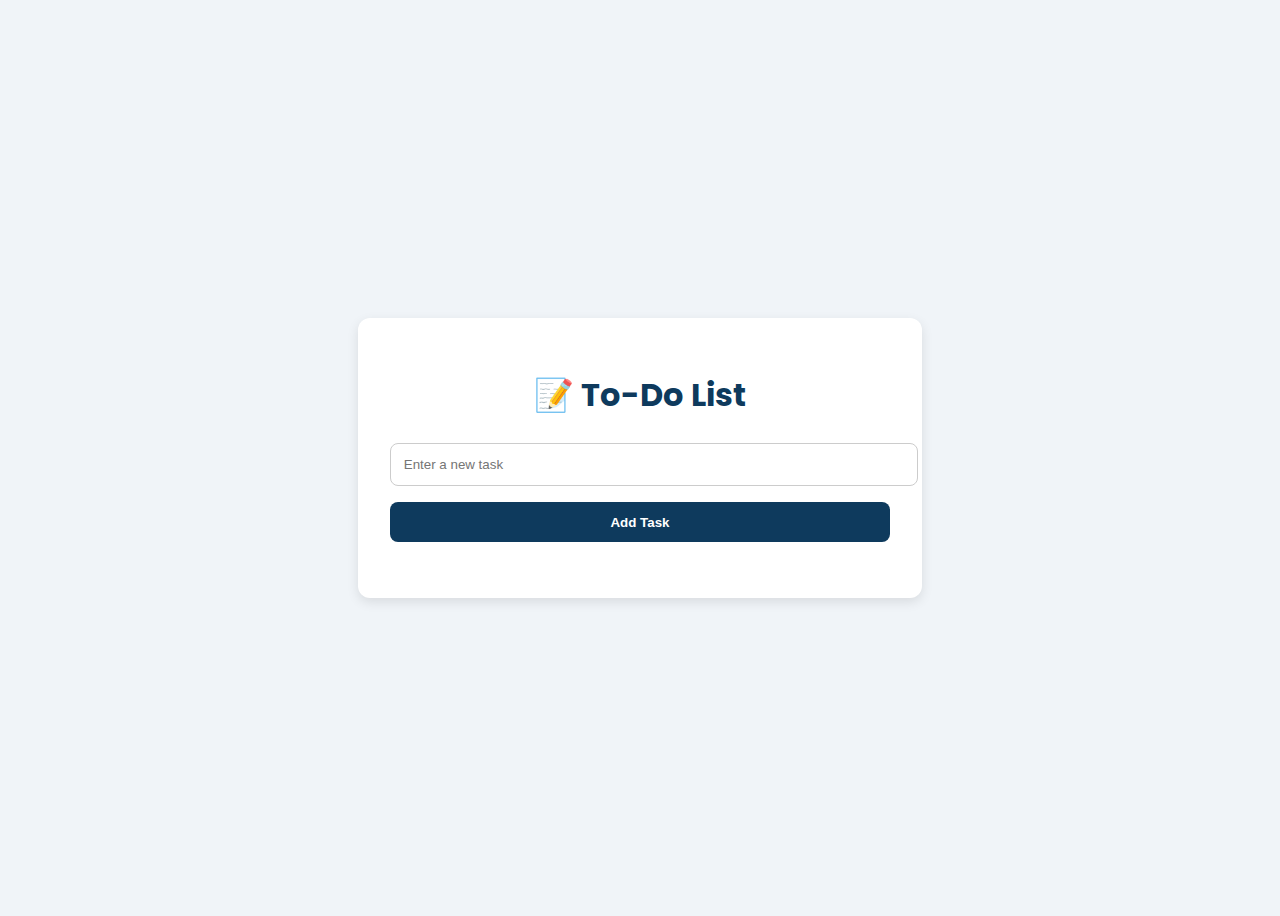
<file: index.html>
<!-- Modern To-Do List App -->
<!DOCTYPE html>
<html lang="en">
<head>
  <meta charset="UTF-8">
  <meta name="viewport" content="width=device-width, initial-scale=1.0">
  <title>Modern To-Do App</title>
  <link href="https://fonts.googleapis.com/css2?family=Poppins:wght@300;500;700&display=swap" rel="stylesheet">
   <link rel="stylesheet" href="style.css">
</head>
<body>
  <div class="container">
    <h1>📝 To-Do List</h1>
    <input type="text" id="taskInput" placeholder="Enter a new task">
    <button onclick="addTask()">Add Task</button>
    <ul id="taskList"></ul>
  </div>

  
    <script src="script.js"></script>
</body>
</html>
</file>
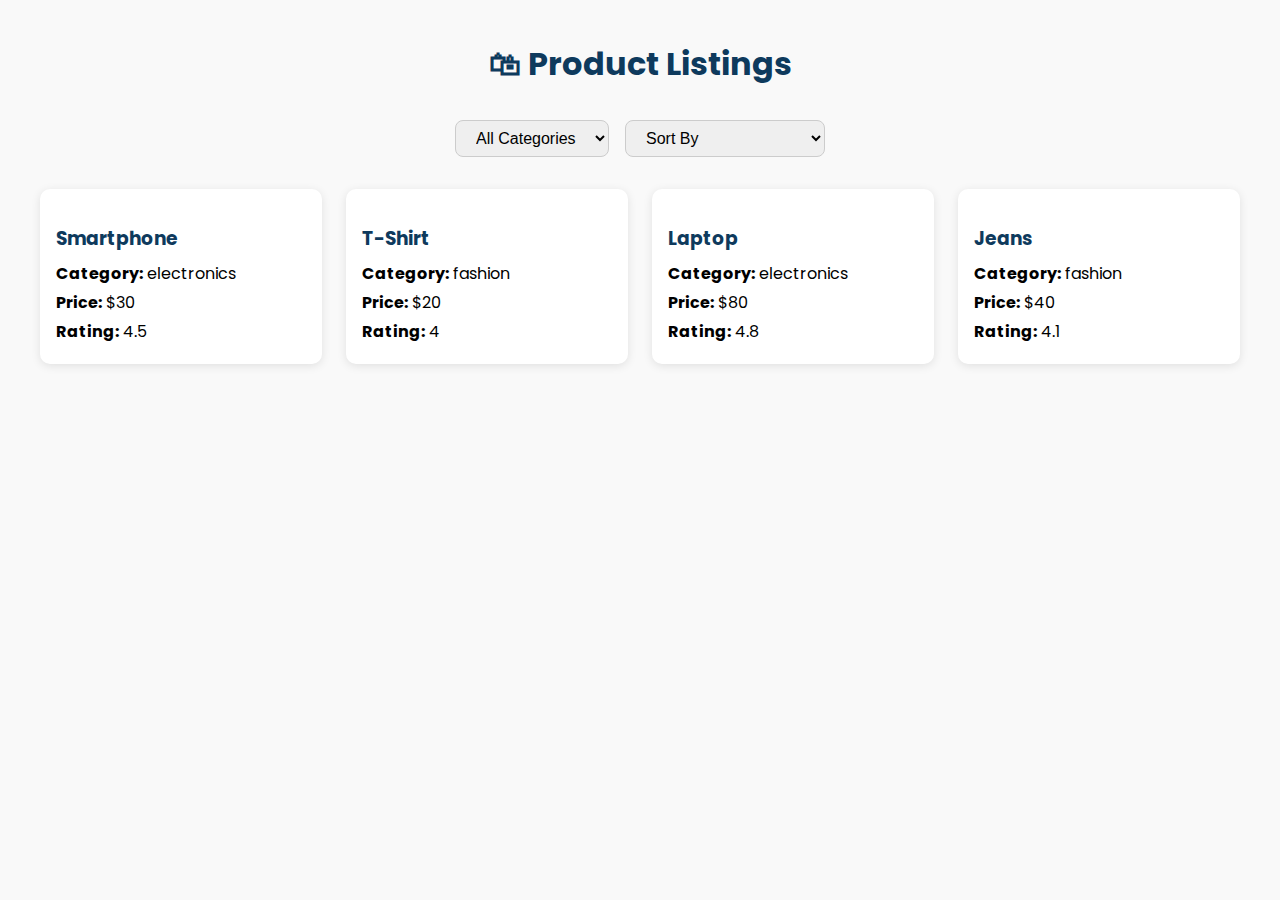
<file: index1.html>
<html lang="en">
<head>
  <meta charset="UTF-8">
  <meta name="viewport" content="width=device-width, initial-scale=1.0">
  <title>Product Listing</title>
  <link href="https://fonts.googleapis.com/css2?family=Poppins:wght@300;500;700&display=swap" rel="stylesheet">
  <link rel="stylesheet" href="style1.css">
  
</head>
<body>
  <h1>🛍 Product Listings</h1>
  <div class="controls">
    <select id="categoryFilter">
      <option value="all">All Categories</option>
      <option value="electronics">Electronics</option>
      <option value="fashion">Fashion</option>
    </select>
    <select id="sortFilter">
      <option value="default">Sort By</option>
      <option value="price">Price (Low to High)</option>
      <option value="rating">Rating (High to Low)</option>
    </select>
  </div>
  <div id="productContainer"></div>
<script src="script1.js"></script>

</body>
</html>
</file>
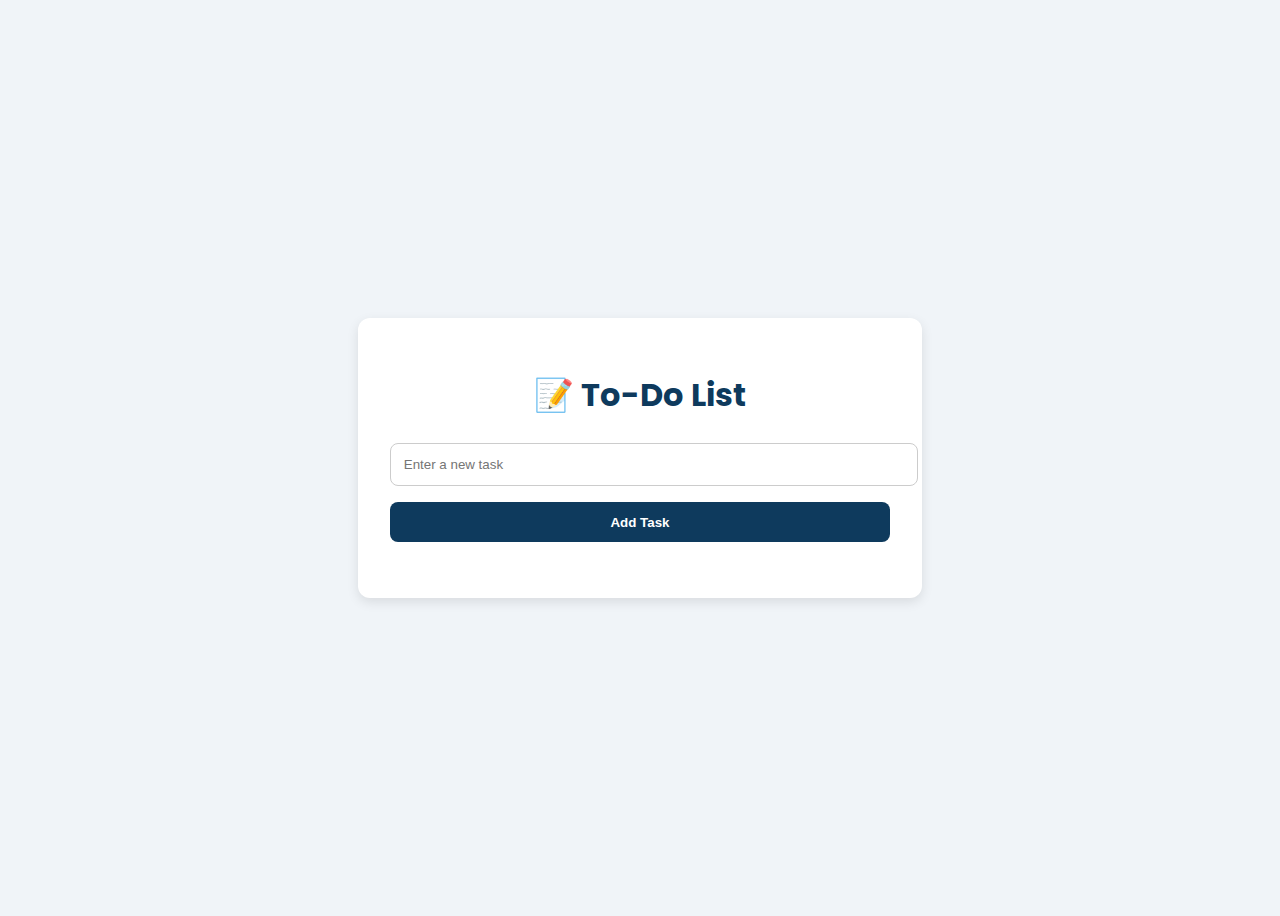
<file: index2.html>
<!-- Modern To-Do List App -->
<!DOCTYPE html>
<html lang="en">
<head>
  <meta charset="UTF-8">
  <meta name="viewport" content="width=device-width, initial-scale=1.0">
  <title>Modern To-Do App</title>
  <link href="https://fonts.googleapis.com/css2?family=Poppins:wght@300;500;700&display=swap" rel="stylesheet">
   <link rel="stylesheet" href="style2.css">
</head>
<body>
  <div class="container">
    <h1>📝 To-Do List</h1>
    <input type="text" id="taskInput" placeholder="Enter a new task">
    <button onclick="addTask()">Add Task</button>
    <ul id="taskList"></ul>
  </div>

  
    <script src="script2.js"></script>
</body>
</html>
</file>
<file: style.css>
body {
      font-family: 'Poppins', sans-serif;
      background: #f0f4f8;
      display: flex;
      justify-content: center;
      align-items: center;
      min-height: 100vh;
    }
    .container {
      background: #fff;
      padding: 2rem;
      border-radius: 12px;
      box-shadow: 0 4px 12px rgba(0,0,0,0.1);
      width: 90%;
      max-width: 500px;
    }
    h1 {
      text-align: center;
      color: #0e3a5d;
      margin-bottom: 1.5rem;
    }
    input[type="text"] {
      width: 100%;
      padding: 0.8rem;
      border: 1px solid #ccc;
      border-radius: 8px;
      margin-bottom: 1rem;
    }
    button {
      width: 100%;
      padding: 0.8rem;
      background: #0e3a5d;
      color: white;
      border: none;
      border-radius: 8px;
      cursor: pointer;
      font-weight: bold;
    }
    ul {
      list-style: none;
      padding: 0;
      margin-top: 1.5rem;
    }
    li {
      background: #f5f5f5;
      margin-bottom: 0.5rem;
      padding: 0.75rem;
      border-radius: 8px;
      display: flex;
      justify-content: space-between;
      align-items: center;
    }
    li button {
      background: red;
      border: none;
      padding: 0.5rem 0.8rem;
      border-radius: 6px;
      color: white;
      font-size: 0.8rem;
    }
</file>
<file: style1.css>
body {
      font-family: 'Poppins', sans-serif;
      background: #f9f9f9;
      padding: 2rem;
    }
    h1 {
      text-align: center;
      color: #0e3a5d;
      margin-bottom: 2rem;
    }
    .controls {
      display: flex;
      justify-content: center;
      gap: 1rem;
      margin-bottom: 2rem;
    }
    select {
      padding: 0.5rem 1rem;
      border-radius: 8px;
      border: 1px solid #ccc;
      font-size: 1rem;
    }
    #productContainer {
      display: grid;
      grid-template-columns: repeat(auto-fit, minmax(250px, 1fr));
      gap: 1.5rem;
    }
    .product-card {
      background: #fff;
      padding: 1rem;
      border-radius: 10px;
      box-shadow: 0 2px 10px rgba(0,0,0,0.1);
      transition: 0.3s ease;
    }
    .product-card:hover {
      transform: translateY(-5px);
    }
    .product-card h3 {
      margin-bottom: 0.5rem;
      color: #0e3a5d;
    }
    .product-card p {
      margin: 0.25rem 0;
    }
</file>
<file: style2.css>
body {
      font-family: 'Poppins', sans-serif;
      background: #f0f4f8;
      display: flex;
      justify-content: center;
      align-items: center;
      min-height: 100vh;
    }
    .container {
      background: #fff;
      padding: 2rem;
      border-radius: 12px;
      box-shadow: 0 4px 12px rgba(0,0,0,0.1);
      width: 90%;
      max-width: 500px;
    }
    h1 {
      text-align: center;
      color: #0e3a5d;
      margin-bottom: 1.5rem;
    }
    input[type="text"] {
      width: 100%;
      padding: 0.8rem;
      border: 1px solid #ccc;
      border-radius: 8px;
      margin-bottom: 1rem;
    }
    button {
      width: 100%;
      padding: 0.8rem;
      background: #0e3a5d;
      color: white;
      border: none;
      border-radius: 8px;
      cursor: pointer;
      font-weight: bold;
    }
    ul {
      list-style: none;
      padding: 0;
      margin-top: 1.5rem;
    }
    li {
      background: #f5f5f5;
      margin-bottom: 0.5rem;
      padding: 0.75rem;
      border-radius: 8px;
      display: flex;
      justify-content: space-between;
      align-items: center;
    }
    li button {
      background: red;
      border: none;
      padding: 0.5rem 0.8rem;
      border-radius: 6px;
      color: white;
      font-size: 0.8rem;
    }
</file>
